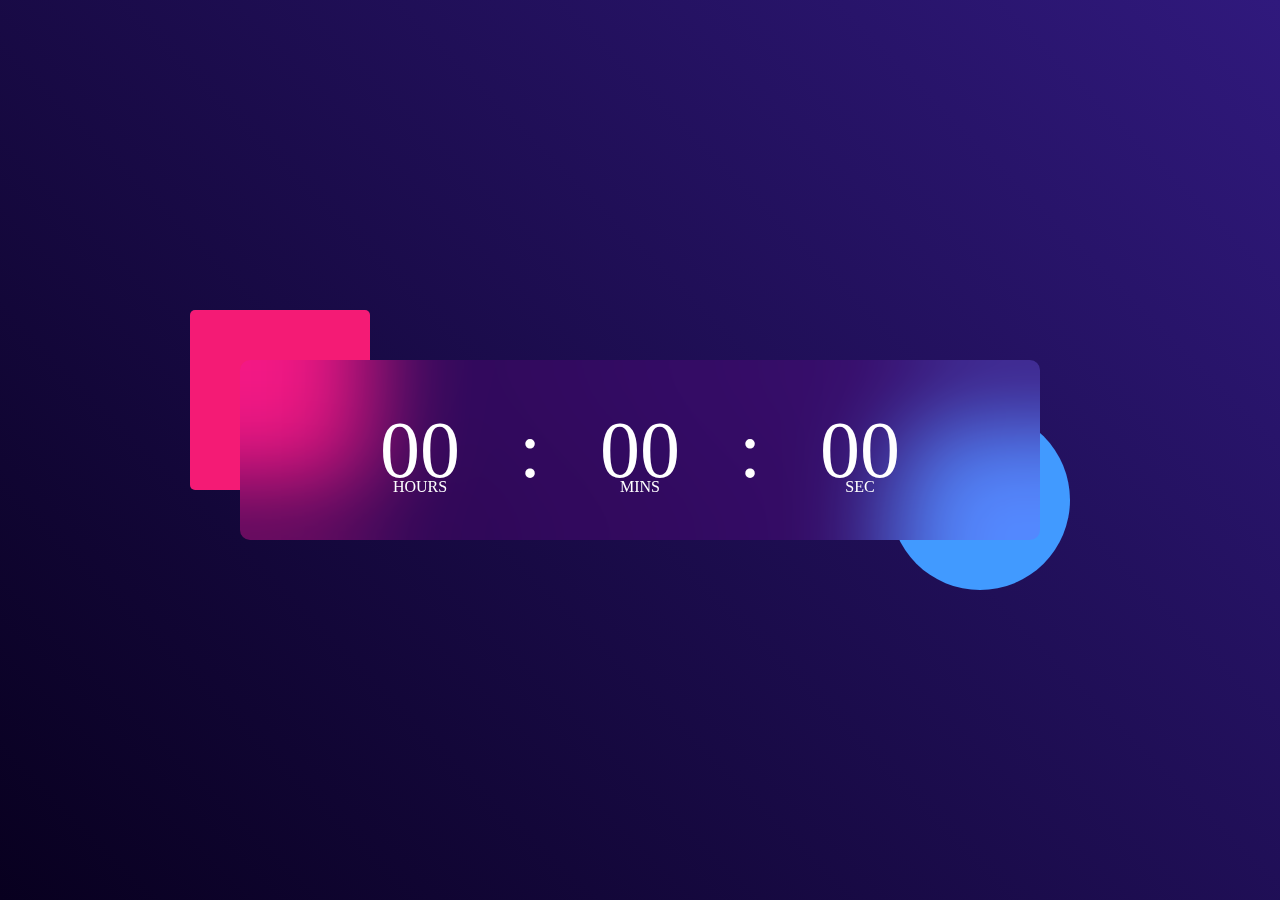
<file: Projects/Digital-Clock/index.html>
<!DOCTYPE html>
<html lang="en">
<head>
    <meta charset="UTF-8">
    <meta http-equiv="X-UA-Compatible" content="IE=edge">
    <meta name="viewport" content="width=device-width, initial-scale=1.0">
    <link rel="stylesheet" href="reset.css">
    <link rel="stylesheet" href="layout.css">
    <title>Digital Clock Using Javascript - Level  Easy</title>
</head>
<body>

    <div class="hero">
    <div class="container">
        <div class="clock">
            <span id="hrs">00</span>
            <span>:</span>
            <span id="min">00</span>
            <span>:</span>
            <span id="sec">00</span>

        </div>
    </div>
</div>
    <script>
        let hrs = document.getElementById("hrs");
        let min = document.getElementById("min");
        let sec = document.getElementById("sec");

        setInterval(()=> {
            let currentTime = new Date();
        hrs.innerHTML = (currentTime.getHours()< 10?"0":"") + currentTime.getHours();
        min.innerHTML = (currentTime.getMinutes()< 10?"0":"") + currentTime.getMinutes();
        sec.innerHTML = (currentTime.getSeconds()< 10?"0":"") + currentTime.getSeconds();


        },1000)
        

    </script>
</body>
</html>
</file>
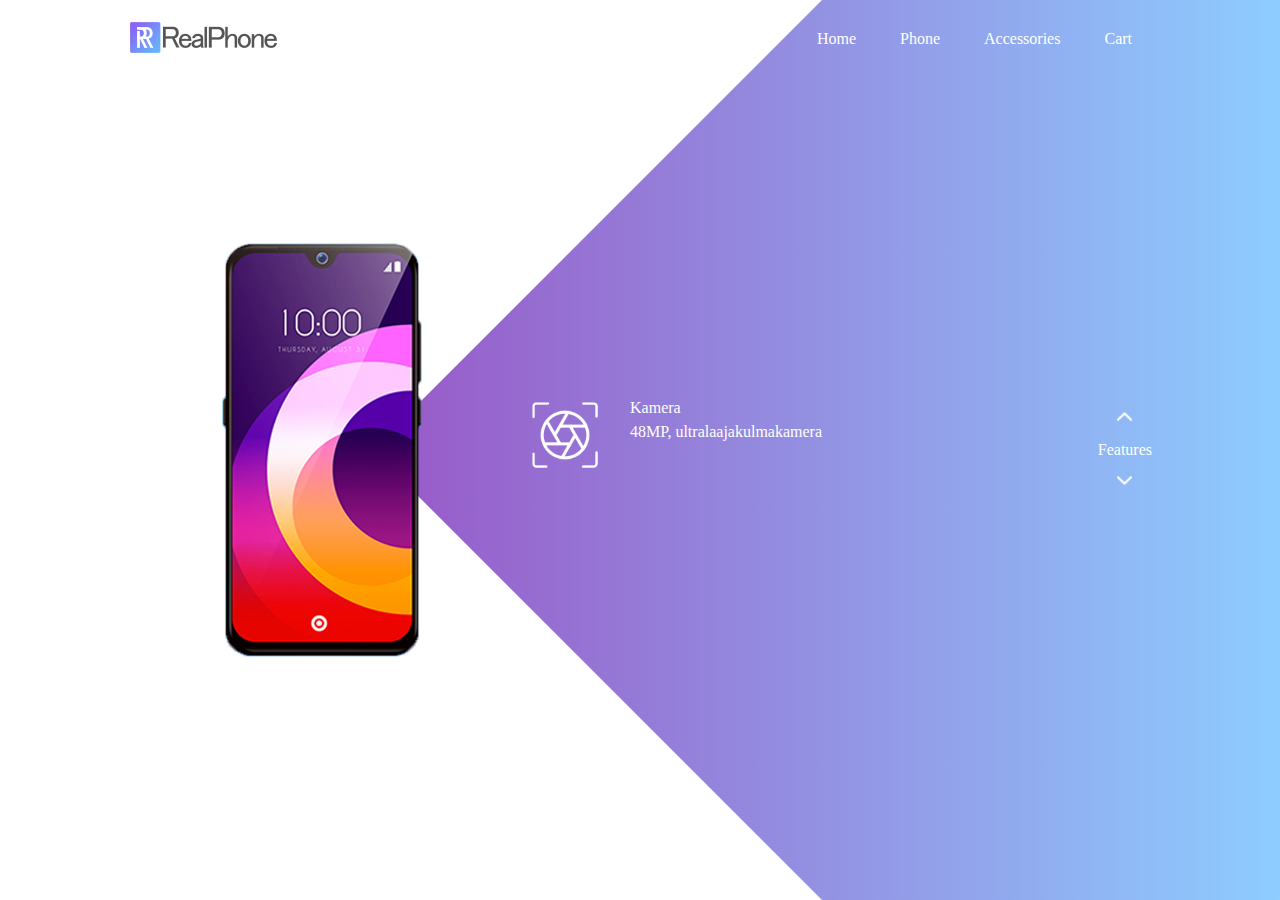
<file: Projects/RealPhone/index.html>
<!DOCTYPE html>
<html lang="en">
<head>
    <meta charset="UTF-8">
    <meta http-equiv="X-UA-Compatible" content="IE=edge">
    <meta name="viewport" content="width=device-width, initial-scale=1.0">
    <link rel="stylesheet" href="reset.css">
    <link rel="stylesheet" href="layout.css">
    <title>Website Design Using HTML5 and CSS</title>
</head>
<body>
    <div class="main">
        <nav>
            <div class="logo">
                <img src="images/logo.png">

            </div>
            <div class="nav-links">
                <ul>
                    <li><a href="#"> Home</a></li>
                    <li><a href="#"> Phone</a></li>
                    <li><a href="#"> Accessories</a></li>
                    <li><a href="#"> Cart</a></li>
                </ul>

            </div>


        </nav>
        <div class="information">
            <div class="overlay"></div>
            <img src="images/mobile.png" class="mobile">

            <div id="circle">
                
            <div class="feature one">
                <img src="images/camera.png">
                <div>
                    <h1>Kamera</h1>
                    <p>48MP, ultralaaja­kulma­kamera</p>
                </div>
            </div>
            <div class="feature two">
                <img src="images/processor.png">
                <div>
                    <h1>Prosessori</h1>
                    <p>A17 Pro siru</p>
                </div>
            </div>
            <div class="feature three">
                <img src="images/display.png">
                <div>
                    <h1>Näyttö</h1>
                    <p> 6.7 tuuman Super Retina XDR </p>
                </div>
            </div>
            <div class="feature four">
                <img src="images/battery.png">
                <div>
                    <h1>Akku</h1>
                    <p>5000mAh, 72 tunti</p>
                </div>
            </div>
        </div>
        </div>
        <div class="controls">
            <img src="images/arrow.png" id="upBtn">
            <h3>Features</h3>
            <img src="images/arrow.png" id="downBtn">

        </div>

    </div>
<script>
    var circle = document.getElementById("circle");
    var upBtn = document.getElementById("upBtn");
    var downBtn = document.getElementById("downBtn");

    var rotateValue = circle.style.transform;
    var rotateSum;

    upBtn.onclick = function(){
        rotateSum = rotateValue + "rotate(-90deg)";
        circle.style.transform = rotateSum;
        rotateValue = rotateSum;
    }

    downBtn.onclick = function(){
        rotateSum = rotateValue + "rotate(90deg)";
        circle.style.transform = rotateSum;
        rotateValue = rotateSum;
    }
</script>
</body>
</html>
</file>
<file: Projects/Digital-Clock/layout.css>
*{
    margin: 0;
    padding: 0;
    font-family:'Poppins', sans-serif;
    box-sizing: border-box;
}

.hero{
    width: 100%;
    min-height: 100vh;
    background: linear-gradient(45deg,#08001f, #30197d);
    color: #fff;
    position: relative;
}

.container{
    width: 800px;
    height: 180px;
    position: absolute;
    top: 50%;
    left: 50%;
    transform: translate(-50%, -50%);
   
}

.clock{
    width: 100%;
    height: 100%;
    background: rgba(235, 0, 255, 0.11);
    border-radius: 10px;
    display: flex;
    align-items: center;
    justify-content: center;
    backdrop-filter: blur(50px);
    

}


.container::before{
    content: '';
    width: 180px;
    height: 180px;
    background: #f41b75;
    border-radius: 5px;
    position: absolute;
    left: -50px;
    top: -50px;
    z-index: -1;
}

.container::after{
    content: '';
    width: 180px;
    height: 180px;
    background: #419aff;
    border-radius: 50%;
    position: absolute;
    right: -30px;
    bottom: -50px;
    z-index: -1;
}

.clock span{
    font-size: 80px;
    width: 110px;
    display: inline-block;
    text-align: center;
    position: relative;
}

.clock span::after{
 
    font-size: 1rem;
    position: absolute;
    bottom: -5px;
    left: 50%;
    transform: translate(-50%);

}
#hrs::after{
    content: 'HOURS';
   
}

#min::after{
    content: 'MINS';
}

#sec::after{
    content: 'SEC';
}
</file>
<file: Projects/RealPhone/layout.css>
*{
    margin: 0;
    padding: 0;
    font-family: sans-serif;
}

.main{

    width: 100%;
    height: 100vh;    
    position:relative;
    overflow: hidden;
    background: linear-gradient(to right, #9c27b0, #8ecdff);
}

nav{
    width: 80%;
    position: sticky;
    margin: 20px auto;
    z-index: 1;
    display: flex;
    align-items: center;
}

.logo{
flex-basis: 20%;

}

.logo img{
    width: 150px;
}
.nav-links{
    flex: 1;
    text-align: right;
}
.nav-links ul li {
    list-style: none;
    display: inline-block;
    margin: 0 20px;
}

.nav-links ul li a{
    color: #fff;
    text-decoration: none;
    
}
.information{
    width: 1000px;
    height: 1000px;
    position: absolute;
    top: 50%;
    left: -10%;
    transform: translateY(-50%);
    
}
#circle{
    width: 1000px;
    height: 1000px;
    position: absolute;
    top: 0;
    left: 0;
    border-radius: 50%;
    transform: rotate(0deg);
    transition: 1s;

}

.feature img{
    width: 70px;
}
.feature{
    position: absolute;
    display: flex;
    color: #fff;
}

.feature div{
    margin-left: 30px;
}
.feature div p{
    margin-top: 8px ;
}

.one{
    top: 450px;
    right: 50px;
    
}



.two{
    top: 150px;
    left:350px;
    transform: rotate(-90deg);
}
.three{
    bottom: 450px;
    left: 50px;
    transform: rotate(-180deg);

}

.four{
    bottom: 150px;
    right: 350px;
    transform: rotate(-270deg);

}

.mobile{
    width: 200px;
    position: absolute;
    top: 50%;
    left: 35%;
    transform: translateY(-50%);
    z-index: 1;
}

.controls{
    position: absolute;
    right: 10%;
    top: 50%;
    transform: translateY(-50%);   
    text-align: center; 
}

.controls h3 {
    margin: 15px 0;
    color: #fff;
}
#upBtn{
    width: 15px;
    cursor: pointer;
}

#downBtn{
    width: 15px;
    cursor: pointer;
    transform: rotate(180deg);
}

.overlay{
    width: 0;
    height: 0;
    border-top: 500px solid #fff;
    border-right: 500px solid transparent;
    border-bottom: 500px solid #fff;
    border-left: 500px solid #fff;
    position: absolute;
    left: 0;
    top: 0;

}
</file>
